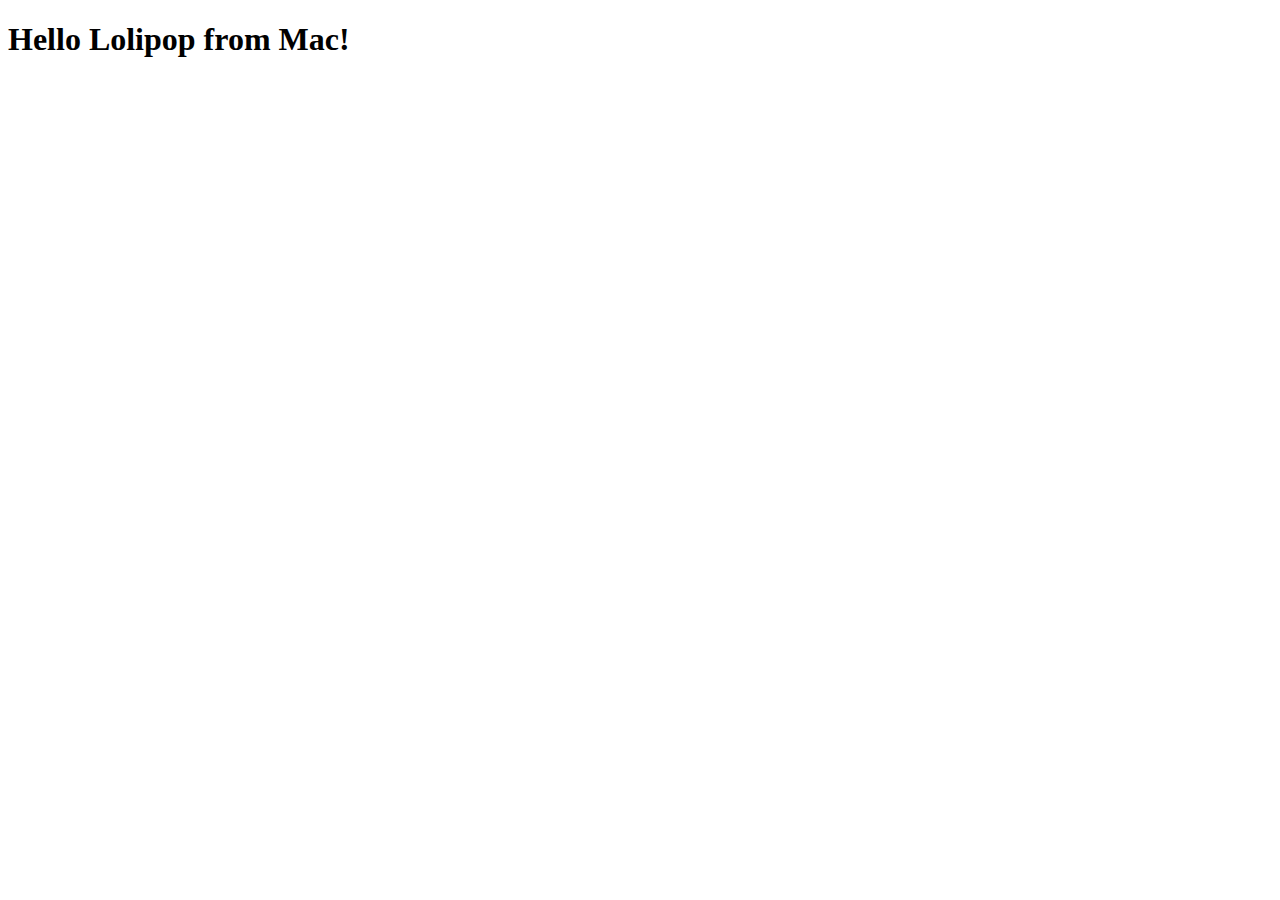
<file: index.html>
<!DOCTYPE html>
<html lang="ja">
<head>
    <meta charset="UTF-8">
    <meta name="viewport" content="width=device-width, initial-scale=1.0">
    <title>Hello Lolipop from Mac!</title>
</head>
<body>
    <h1>Hello Lolipop from Mac!</h1>
</body>
</html>
</file>
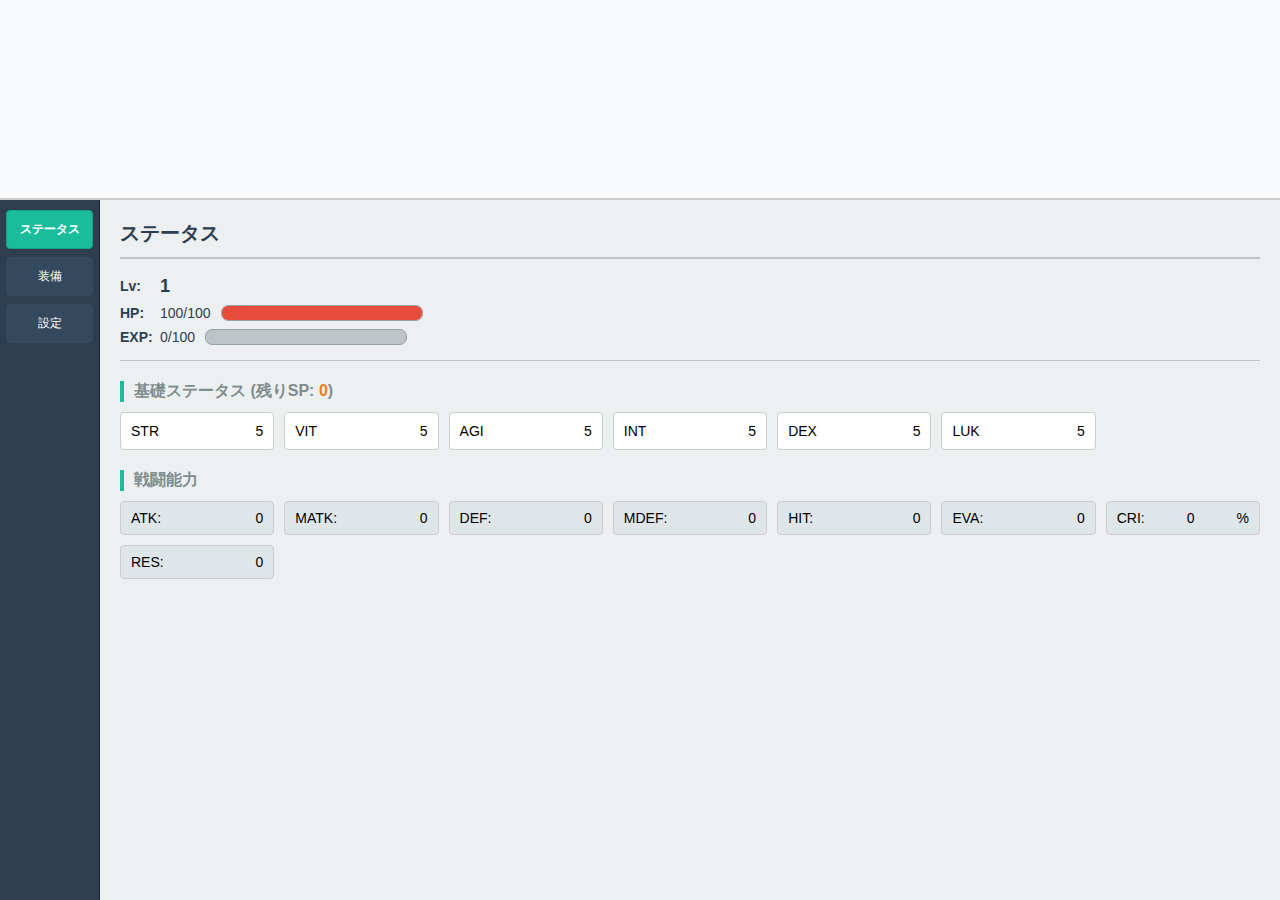
<file: public/index.html>
<!DOCTYPE html>
<html lang="ja">
<head>
    <meta charset="UTF-8">
    <meta name="viewport" content="width=device-width, initial-scale=1.0">
    <title>Browser Game Prototype</title>
    <link rel="stylesheet" href="css/style.css">
</head>
<body>

    <div id="game-container">
        <div id="combat-area">
            <canvas id="gameCanvas"></canvas>
        </div>

        <div id="bottom-area">
            <div id="menu-area">
                <div class="menu-item active">ステータス</div>
                <div class="menu-item">装備</div>
                <div class="menu-item">設定</div>
            </div>

            <div id="details-area">
                <h2>ステータス</h2>
                
                <div class="status-block header-stats">
                    <div class="status-row">
                        <span class="label">Lv:</span> <span id="val-lv" class="val-big">1</span>
                    </div>
                    <div class="status-row">
                        <span class="label">HP:</span> <span id="val-hp">100</span> / <span id="val-max-hp">100</span>
                        <div class="bar-container"><div id="bar-hp" class="bar-fill hp-bar" style="width: 100%;"></div></div>
                    </div>
                    <div class="status-row">
                        <span class="label">EXP:</span> <span id="val-exp">0</span> / <span id="val-next-exp">100</span>
                        <div class="bar-container"><div id="bar-exp" class="bar-fill exp-bar" style="width: 0%;"></div></div>
                    </div>
                </div>

                <hr>

                <div class="status-section">
                    <h3>基礎ステータス (残りSP: <span id="val-sp" class="highlight">0</span>)</h3>
                    <div class="stats-grid base-stats">
                        <div class="stat-item">
                            <span class="stat-name">STR</span> <button class="btn-plus" onclick="addStat('str')">+</button> <span id="val-str" class="stat-val">5</span>
                        </div>
                        <div class="stat-item">
                            <span class="stat-name">VIT</span> <button class="btn-plus" onclick="addStat('vit')">+</button> <span id="val-vit" class="stat-val">5</span>
                        </div>
                        <div class="stat-item">
                            <span class="stat-name">AGI</span> <button class="btn-plus" onclick="addStat('agi')">+</button> <span id="val-agi" class="stat-val">5</span>
                        </div>
                        <div class="stat-item">
                            <span class="stat-name">INT</span> <button class="btn-plus" onclick="addStat('int')">+</button> <span id="val-int" class="stat-val">5</span>
                        </div>
                        <div class="stat-item">
                            <span class="stat-name">DEX</span> <button class="btn-plus" onclick="addStat('dex')">+</button> <span id="val-dex" class="stat-val">5</span>
                        </div>
                        <div class="stat-item">
                            <span class="stat-name">LUK</span> <button class="btn-plus" onclick="addStat('luk')">+</button> <span id="val-luk" class="stat-val">5</span>
                        </div>
                    </div>
                </div>

                <div class="status-section">
                    <h3>戦闘能力</h3>
                    <div class="stats-grid battle-stats">
                        <div class="stat-item-read">ATK: <span id="val-atk">0</span></div>
                        <div class="stat-item-read">MATK: <span id="val-matk">0</span></div>
                        <div class="stat-item-read">DEF: <span id="val-def">0</span></div>
                        <div class="stat-item-read">MDEF: <span id="val-mdef">0</span></div>
                        <div class="stat-item-read">HIT: <span id="val-hit">0</span></div>
                        <div class="stat-item-read">EVA: <span id="val-eva">0</span></div>
                        <div class="stat-item-read">CRI: <span id="val-cri">0</span>%</div>
                        <div class="stat-item-read">RES: <span id="val-res">0</span></div>
                    </div>
                </div>

            </div>
        </div>
    </div>

<script src="js/game.js?v=debug1"></script></body>
</html>
</file>
<file: public/css/style.css>
/* === 画面全体の設定 === */
html, body {
    margin: 0; padding: 0; width: 100%; height: 100%;
    overflow: hidden;
    font-family: 'Helvetica Neue', Arial, sans-serif;
    background-color: #000;
}

#game-container {
    width: 100%; height: 100%;
    display: flex; flex-direction: column;
}

/* === 上部：戦闘領域 === */
#combat-area {
    width: 100%;
    /* ★修正：高さを画面の20%に戻す */
    height: 20vh; 
    /* ★追加：最低でも200pxは確保する（潰れ防止） */
    min-height: 200px;
    flex: none;
    
    background-color: #f8f9fa;
    position: relative; box-sizing: border-box;
    border-bottom: 2px solid #ccc;
    overflow: hidden;
}
#gameCanvas { display: block; width: 100%; height: 100%; }

/* === 下部：メインエリア === */
#bottom-area {
    width: 100%; flex: 1; min-height: 0;
    display: flex; flex-direction: row;
    background-color: #ecf0f1;
}

/* --- 左側：メニュー --- */
#menu-area {
    width: 100px; height: 100%; background-color: #2c3e50;
    color: white; padding: 10px 5px; box-sizing: border-box;
    display: flex; flex-direction: column; align-items: center;
    border-right: 1px solid #1a252f; overflow-y: auto;
}
.menu-item {
    width: 90%; margin-bottom: 8px; font-size: 12px;
    cursor: pointer; padding: 10px 2px; border: 1px solid #34495e;
    text-align: center; background-color: #34495e; border-radius: 4px;
    transition: background-color 0.2s;
}
.menu-item:hover, .menu-item.active {
    background-color: #1abc9c; border-color: #16a085; font-weight: bold;
}

/* --- 右側：詳細エリア --- */
#details-area {
    flex: 1; height: 100%; padding: 20px;
    box-sizing: border-box; overflow-y: auto;
}

/* 画面切り替え用 */
.screen-content { width: 100%; }

h2 {
    margin-top: 0; border-bottom: 2px solid #bdc3c7;
    padding-bottom: 10px; color: #2c3e50; font-size: 20px;
}
h3 {
    margin-top: 20px; margin-bottom: 10px; font-size: 16px;
    color: #7f8c8d; border-left: 4px solid #1abc9c; padding-left: 10px;
}

/* ステータス画面 */
.status-row {
    margin-bottom: 8px; font-size: 14px; color: #2c3e50;
    display: flex; align-items: center;
}
.label { width: 40px; font-weight: bold; }
.val-big { font-size: 18px; font-weight: bold; }
.bar-container {
    flex: 1; max-width: 200px; height: 14px;
    background-color: #bdc3c7; border-radius: 7px;
    overflow: hidden; margin-left: 10px; border: 1px solid #95a5a6;
}
.bar-fill { height: 100%; width: 0%; transition: width 0.3s ease-out; }
.hp-bar { background-color: #e74c3c; }
.exp-bar { background-color: #3498db; }
.highlight { color: #e67e22; font-weight: bold; }
hr { margin: 15px 0; border: 0; border-top: 1px solid #bdc3c7; }

/* グリッドレイアウト */
.stats-grid {
    display: grid; grid-template-columns: repeat(auto-fill, minmax(150px, 1fr)); gap: 10px;
}
.stat-item, .stat-item-read {
    background-color: white; padding: 8px 10px; border-radius: 4px;
    border: 1px solid #ccc; display: flex; align-items: center;
    justify-content: space-between; font-size: 14px;
}
.stat-item-read { background-color: #dfe6e9; }

.btn-plus {
    background-color: #2ecc71; color: white; border: none;
    border-radius: 3px; width: 20px; height: 20px; font-size: 14px;
    cursor: pointer; margin: 0 5px; visibility: hidden;
}
.btn-plus.active { visibility: visible; }

/* ダンジョン画面 */
.dungeon-list {
    display: grid; grid-template-columns: repeat(auto-fill, minmax(160px, 1fr)); gap: 10px; margin-top: 15px;
}
.dungeon-item {
    background-color: white; border: 1px solid #bdc3c7; border-radius: 6px;
    padding: 10px; display: flex; flex-direction: column; justify-content: space-between;
    height: 130px; box-shadow: 0 2px 4px rgba(0,0,0,0.05); transition: transform 0.1s;
}
.dungeon-item:hover { transform: translateY(-2px); box-shadow: 0 4px 8px rgba(0,0,0,0.1); }
.dungeon-item.locked { background-color: #f2f3f4; opacity: 0.6; border-style: dashed; }
.dungeon-item.cleared { border: 2px solid #f1c40f; background-color: #fffcf0; }

.dungeon-header {
    display: flex; justify-content: space-between; align-items: baseline;
    border-bottom: 1px solid #eee; padding-bottom: 4px; margin-bottom: 6px;
}
.dungeon-header h4 {
    margin: 0; font-size: 13px; font-weight: bold; color: #2c3e50;
    white-space: nowrap; overflow: hidden; text-overflow: ellipsis; max-width: 70%;
}
.dungeon-header .lv-label { font-size: 11px; color: #7f8c8d; }
.dungeon-status { text-align: center; margin-bottom: auto; }
.status-text { font-size: 12px; font-weight: bold; color: #555; }

.dungeon-item button {
    margin-top: 8px; padding: 5px 0; font-size: 12px;
    border-radius: 3px; background-color: #3498db; color: white;
    border: none; cursor: pointer; width: 100%; font-weight: bold;
}
.dungeon-item button:disabled { background-color: #bdc3c7; cursor: not-allowed; }

/* ログイン画面 */
#login-overlay {
    position: fixed; top: 0; left: 0; width: 100%; height: 100%;
    background-color: rgba(0, 0, 0, 0.9); display: flex; justify-content: center; align-items: center; z-index: 2000;
}
.login-box {
    background-color: white; padding: 30px; border-radius: 8px; width: 300px; text-align: center;
}
.login-box input {
    width: 100%; padding: 10px; margin: 10px 0; border: 1px solid #ccc; border-radius: 4px;
}
.login-box button {
    width: 100%; padding: 10px; margin-top: 10px; background-color: #3498db;
    color: white; border: none; border-radius: 4px; cursor: pointer; font-weight: bold;
}
.login-box button.secondary { background-color: #95a5a6; margin-top: 5px; }
.error-msg { color: #e74c3c; font-size: 12px; margin-top: 10px; }
.hidden { display: none !important; }
</file>
